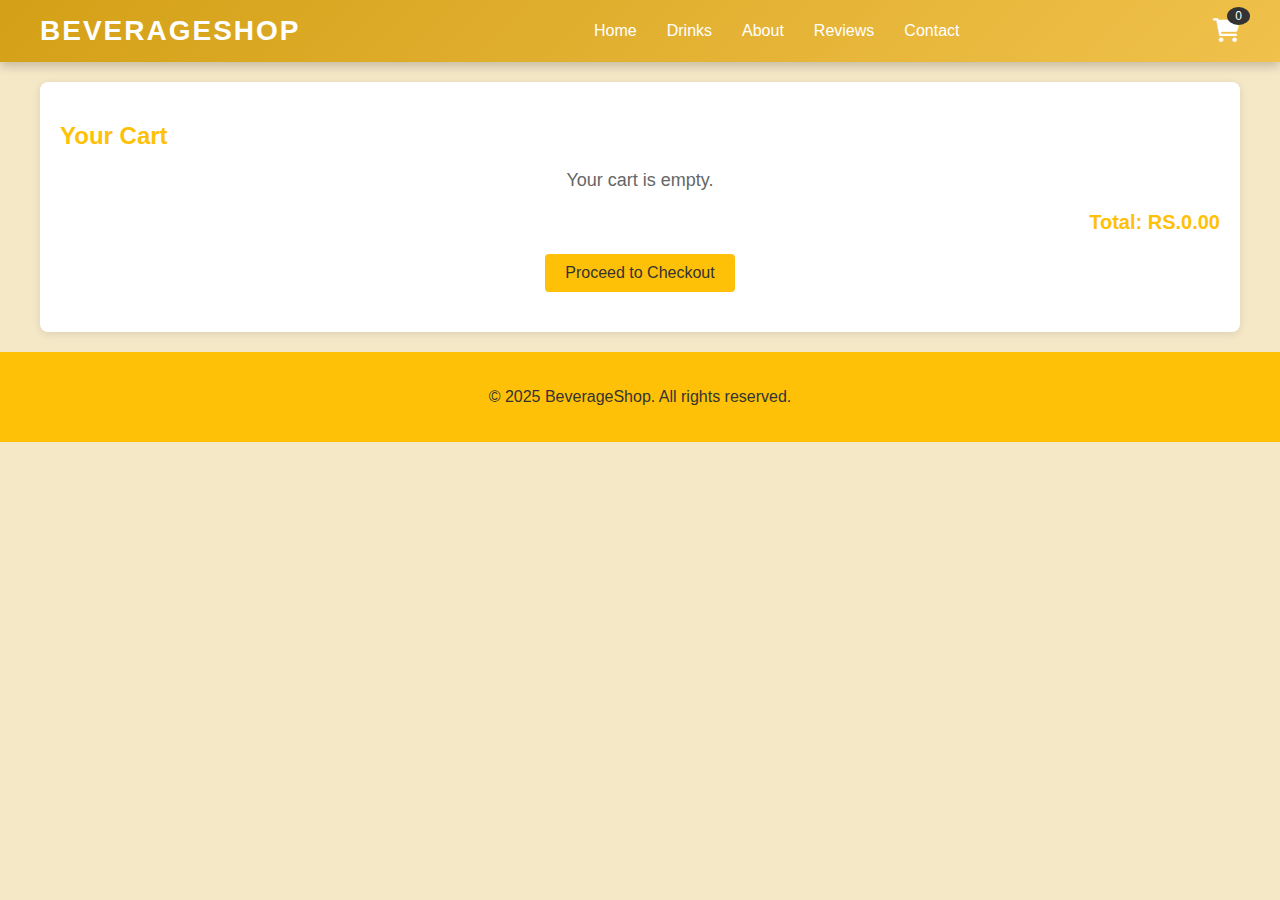
<file: cart.html>
<!DOCTYPE html>
<html lang="en">
<head>
    <meta charset="UTF-8">
    <meta name="viewport" content="width=device-width, initial-scale=1.0">
    <title>BeverageShop - Cart</title>
    <link rel="stylesheet" href="cart.css">
    <link rel="stylesheet" href="https://cdnjs.cloudflare.com/ajax/libs/font-awesome/6.0.0-beta3/css/all.min.css">
</head>
<body>
    <header>
        <div class="logo">BeverageShop</div>
        <nav>
            <ul>
                <li><a href="index.html">Home</a></li>
                <li><a href="menu.html">Drinks</a></li>
                <li><a href="index.html#about">About</a></li>
                <li><a href="index.html#reviews">Reviews</a></li>
                <li><a href="index.html#contact">Contact</a></li>
            </ul>
        </nav>
        <div class="header-actions">
            <div class="cart">
                <i class="fas fa-shopping-cart"></i>
                <span id="cartCount">0</span>
            </div>
        </div>
    </header>

    <main>
        <section class="cart-container">
            <h2>Your Cart</h2>
            <div id="cartItems"></div>
            <div class="cart-total">
                <p>Total: RS.<span id="cartTotal">0.00</span></p>
            </div>
            <button class="checkout-btn" onclick="window.location.href='payment.html'">Proceed to Checkout</button>
        </section>
    </main>

    <footer>
        <p>© 2025 BeverageShop. All rights reserved.</p>
    </footer>

    <script src="cartManager.js"></script>
    <script src="cart.js"></script>
</body>
</html>
</file>
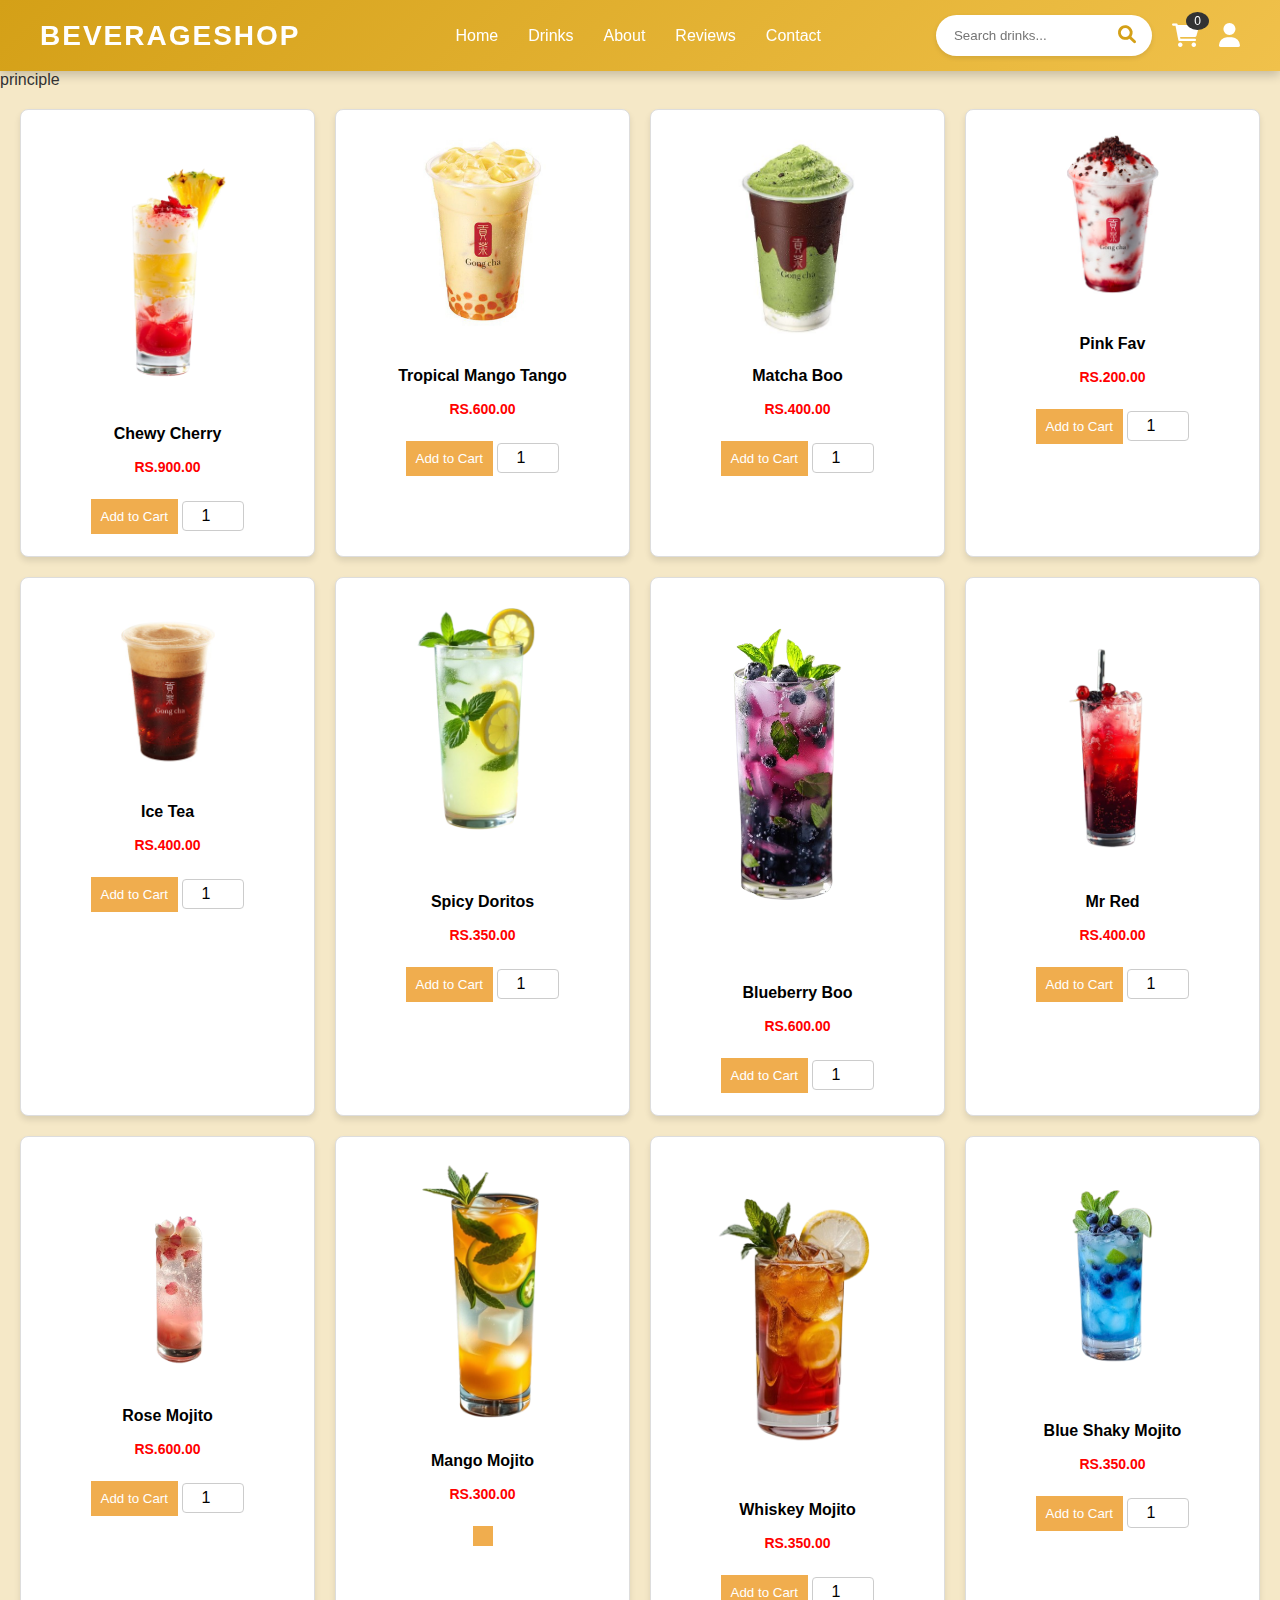
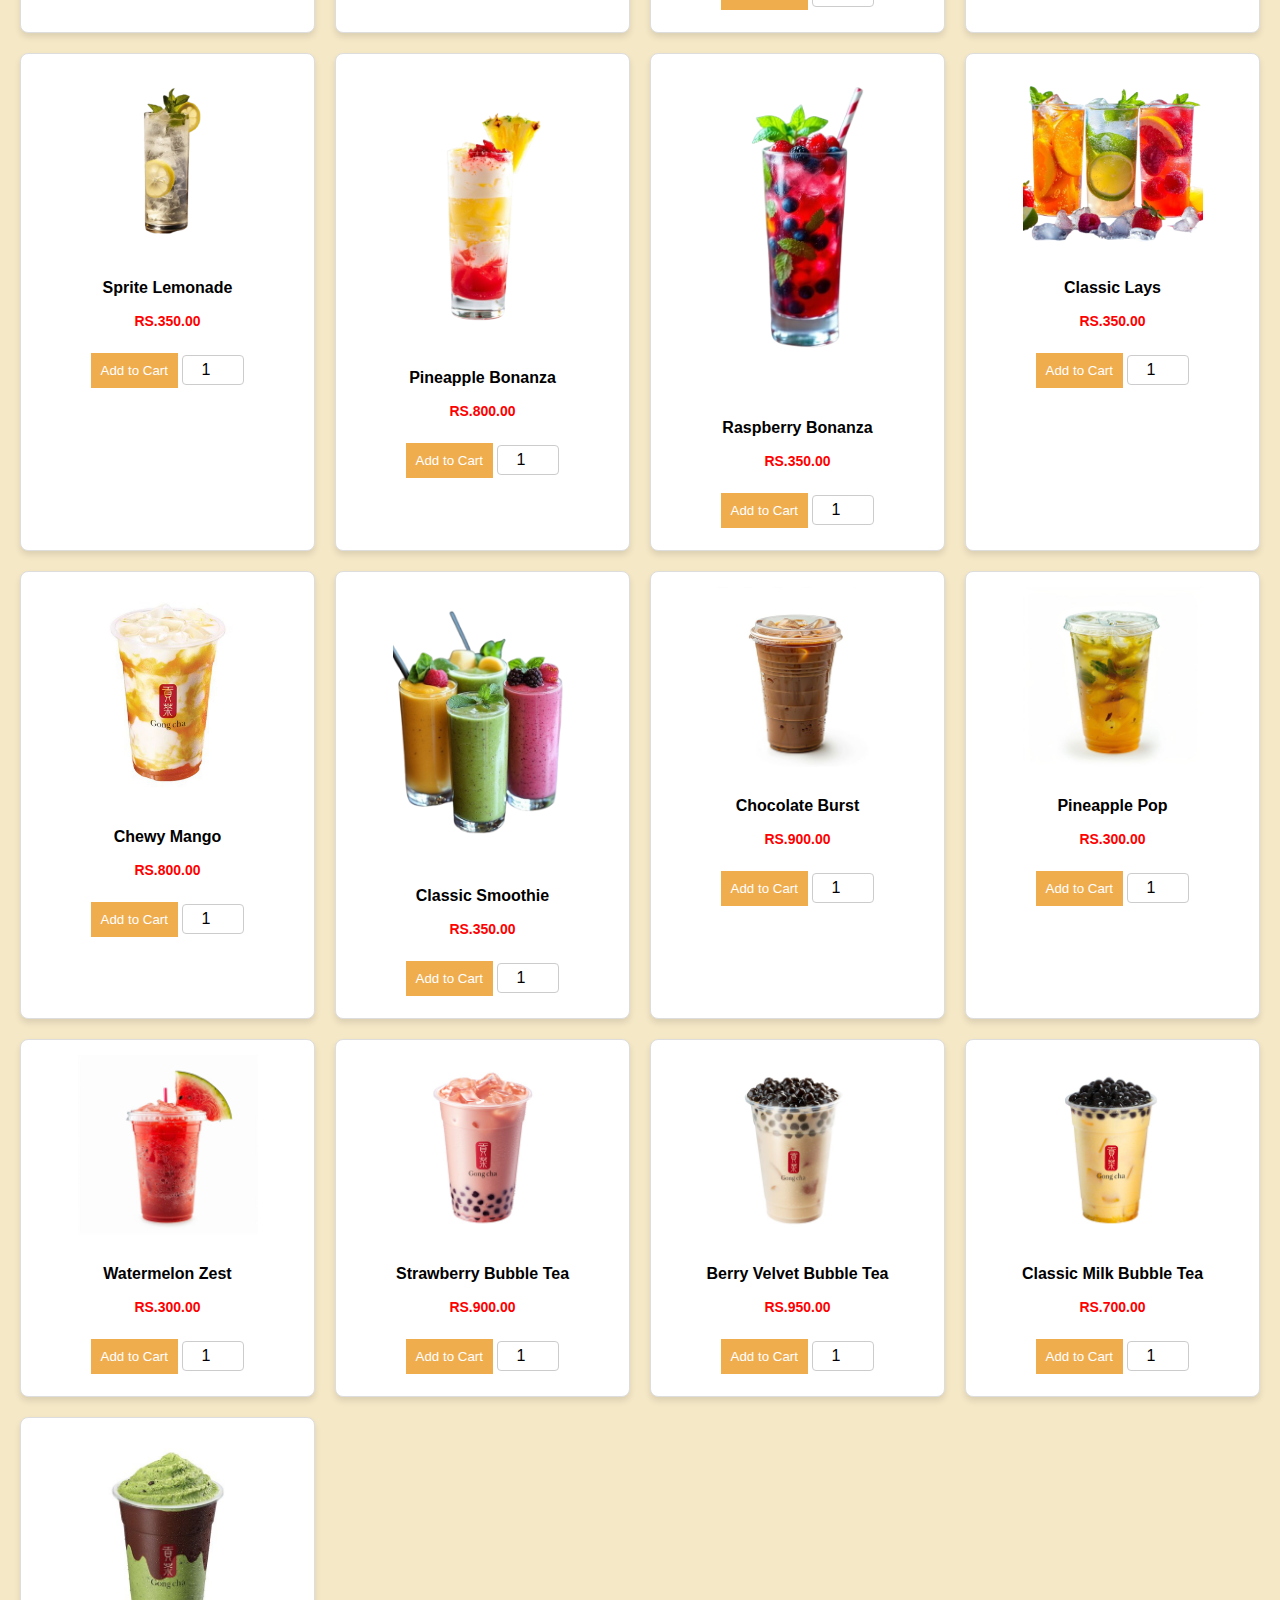
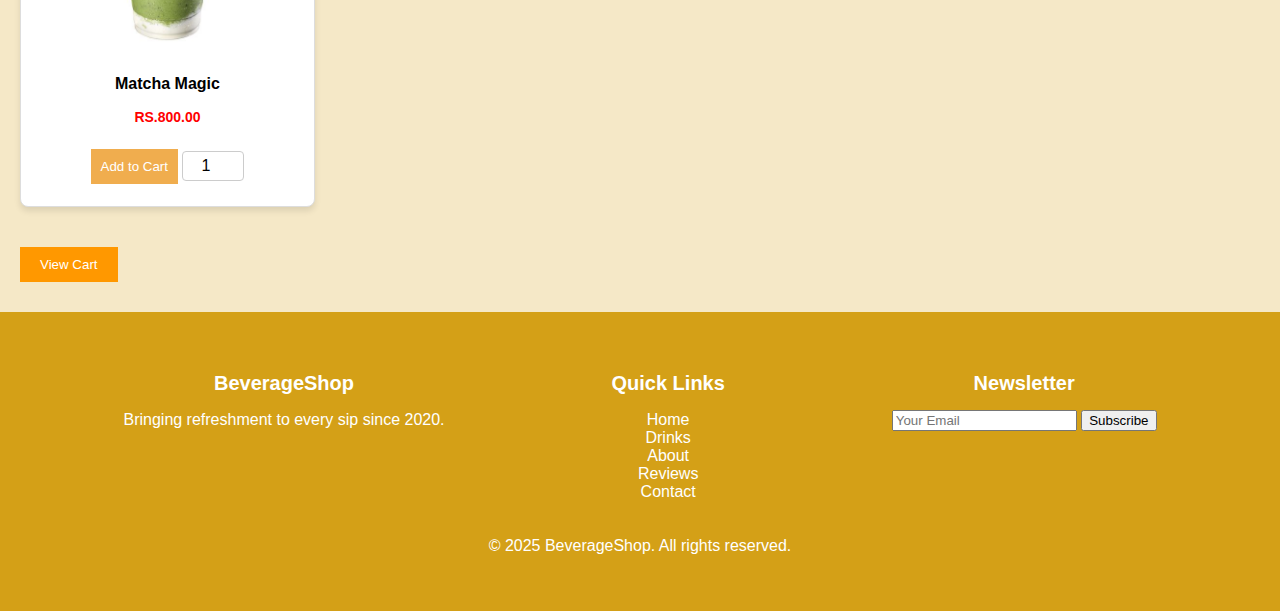
<file: menu.html>
<!DOCTYPE html>
<html lang="en">
<head>
    <meta charset="UTF-8">
    <meta name="viewport" content="width=device-width, initial-scale=1.0">
    <title>BeverageShop</title>
    <link rel="stylesheet" href="menu.css">
    <link rel="stylesheet" href="https://cdnjs.cloudflare.com/ajax/libs/font-awesome/6.0.0-beta3/css/all.min.css">
</head>
<body>
    <header>
        <div class="logo">BeverageShop</div>
        <nav>
            <ul>
                <li><a href="index.html">Home</a></li>
                <li><a href="menu.html">Drinks</a></li>
                <li><a href="#about">About</a></li>
                <li><a href="#reviews">Reviews</a></li>
                <li><a href="#contact">Contact</a></li>
            </ul>
        </nav>
        <div class="header-actions">
            <div class="search-bar">
                <input type="text" id="searchInput" placeholder="Search drinks...">
                <button id="searchButton"><i class="fas fa-search"></i></button>
            </div>
            <div class="cart">
                <i class="fas fa-shopping-cart"></i>
                <span id="cartCount">0</span>
            </div>
            <div class="user-menu">
                <i class="fas fa-user"></i>
                <div class="dropdown">
                    <a href="#login">Login</a>
                    <a href="#register">Register</a>
                </div>
            </div>
        </div>
        <div class="menu-toggle">
            <i class="fas fa-bars"></i>
        </div>
    </header>
    
    <main>
     principle      <section class="menu-items">
        <div class="menu-item">
          <img src="image/10-removebg-preview.png" alt="Chewy Cherry">
          <h3>Chewy Cherry</h3>
          <p>RS.900.00</p>
          <button class="add-to-cart-btn" data-name="Chewy Cherry" data-price="900.00">Add to Cart</button>
          <input type="number" class="quantity-input" min="1" value="1" data-name="Chewy Cherry" data-price="900.00">
        </div>
        <div class="menu-item">
          <img src="image/drink 10.jpg" alt="Tropical Mango Tango">
          <h3>Tropical Mango Tango</h3>
          <p>RS.600.00</p>
          <button class="add-to-cart-btn" data-name="Tropical Mango Tango" data-price="600.00">Add to Cart</button>
          <input type="number" class="quantity-input" min="1" value="1" data-name="Tropical Mango Tango" data-price="600.00">
        </div>
        <div class="menu-item">
          <img src="image/drink 12.jpg" alt="Matcha Boo">
          <h3>Matcha Boo</h3>
          <p>RS.400.00</p>
          <button class="add-to-cart-btn" data-name="Matcha Boo" data-price="400.00">Add to Cart</button>
          <input type="number" class="quantity-input" min="1" value="1" data-name="Matcha Boo" data-price="400.00">
        </div>
        <div class="menu-item">
          <img src="image/drink 11.jpg" alt="Pink Fav">
          <h3>Pink Fav</h3>
          <p>RS.200.00</p>
          <button class="add-to-cart-btn" data-name="Pink Fav" data-price="200.00">Add to Cart</button>
          <input type="number" class="quantity-input" min="1" value="1" data-name="Pink Fav" data-price="200.00">
        </div>
        <div class="menu-item">
          <img src="image/drink 5.jpg" alt="Ice Tea">
          <h3>Ice Tea</h3>
          <p>RS.400.00</p>
          <button class="add-to-cart-btn" data-name="Ice Tea" data-price="400.00">Add to Cart</button>
          <input type="number" class="quantity-input" min="1" value="1" data-name="Ice Tea" data-price="400.00">
        </div>
        <div class="menu-item">
          <img src="image/6-removebg-preview.png" alt="Spicy Doritos">
          <h3>Spicy Doritos</h3>
          <p>RS.350.00</p>
          <button class="add-to-cart-btn" data-name="Spicy Doritos" data-price="350.00">Add to Cart</button>
          <input type="number" class="quantity-input" min="1" value="1" data-name="Spicy Doritos" data-price="350.00">
        </div>
        <div class="menu-item">
          <img src="image/2-removebg-preview.png" alt="Blueberry Boo">
          <h3>Blueberry Boo</h3>
          <p>RS.600.00</p>
          <button class="add-to-cart-btn" data-name="Blueberry Boo" data-price="600.00">Add to Cart</button>
          <input type="number" class="quantity-input" min="1" value="1" data-name="Blueberry Boo" data-price="600.00">
        </div>
        <div class="menu-item">
          <img src="image/3-removebg-preview.png" alt="Mr Red">
          <h3>Mr Red</h3>
          <p>RS.400.00</p>
          <button class="add-to-cart-btn" data-name="Mr Red" data-price="400.00">Add to Cart</button>
          <input type="number" class="quantity-input" min="1" value="1" data-name="Mr Red" data-price="400.00">
        </div>
        <div class="menu-item">
          <img src="image/4-removebg-preview.png" alt="Rose Mojito">
          <h3>Rose Mojito</h3>
          <p>RS.600.00</p>
          <button class="add-to-cart-btn" data-name="Rose Mojito" data-price="600.00">Add to Cart</button>
          <input type="number" class="quantity-input" min="1" value="1" data-name="Rose Mojito" data-price="600.00">
        </div>
        <div class="menu-item">
          <img src="image/5-removebg-preview.png" alt="Mango Mojito">
          <h3>Mango Mojito</h3>
          <p>RS.300.00</p>
          <button class="add-to-cart-btn" data-name="Mango Mojito" Juno        <input type="number" class="quantity-input" min="1" value="1" data-name="Mango Mojito" data-price="300.00">
        </div>
        <div class="menu-item">
          <img src="image/7-removebg-preview.png" alt="Whiskey Mojito">
          <h3>Whiskey Mojito</h3>
          <p>RS.350.00</p>
          <button class="add-to-cart-btn" data-name="Whiskey Mojito" data-price="350.00">Add to Cart</button>
          <input type="number" class="quantity-input" min="1" value="1" data-name="Whiskey Mojito" data-price="350.00">
        </div>
        <div class="menu-item">
          <img src="image/8-removebg-preview.png" alt="Blue Shaky Mojito">
          <h3>Blue Shaky Mojito</h3>
          <p>RS.350.00</p>
          <button class="add-to-cart-btn" data-name="Blue Shaky Mojito" data-price="350.00">Add to Cart</button>
          <input type="number" class="quantity-input" min="1" value="1" data-name="Blue Shaky Mojito" data-price="350.00">
        </div>
        <div class="menu-item">
          <img src="image/9-removebg-preview.png" alt="Sprite Lemonade">
          <h3>Sprite Lemonade</h3>
          <p>RS.350.00</p>
          <button class="add-to-cart-btn" data-name="Sprite Lemonade" data-price="350.00">Add to Cart</button>
          <input type="number" class="quantity-input" min="1" value="1" data-name="Sprite Lemonade" data-price="350.00">
        </div>
        <div class="menu-item">
          <img src="image/10-removebg-preview.png" alt="Pineapple Bonanza">
          <h3>Pineapple Bonanza</h3>
          <p>RS.800.00</p>
          <button class="add-to-cart-btn" data-name="Pineapple Bonanza" data-price="800.00">Add to Cart</button>
          <input type="number" class="quantity-input" min="1" value="1" data-name="Pineapple Bonanza" data-price="800.00">
        </div>
        <div class="menu-item">
          <img src="image/11-removebg-preview.png" alt="Raspberry Bonanza">
          <h3>Raspberry Bonanza</h3>
          <p>RS.350.00</p>
          <button class="add-to-cart-btn" data-name="Raspberry Bonanza" data-price="350.00">Add to Cart</button>
          <input type="number" class="quantity-input" min="1" value="1" data-name="Raspberry Bonanza" data-price="350.00">
        </div>
        <div class="menu-item">
          <img src="image/13-removebg-preview.png" alt="Classic Lays">
          <h3>Classic Lays</h3>
          <p>RS.350.00</p>
          <button class="add-to-cart-btn" data-name="Classic Lays" data-price="350.00">Add to Cart</button>
          <input type="number" class="quantity-input" min="1" value="1" data-name="Classic Lays" data-price="350.00">
        </div>
        <div class="menu-item">
          <img src="image/drink 3.jpg" alt="Chewy Mango">
          <h3>Chewy Mango</h3>
          <p>RS.800.00</p>
          <button class="add-to-cart-btn" data-name="Chewy Mango" data-price="800.00">Add to Cart</button>
          <input type="number" class="quantity-input" min="1" value="1" data-name="Chewy Mango" data-price="800.00">
        </div>
        <div class="menu-item">
          <img src="image/14-removebg-preview.png" alt="Classic Smoothie">
          <h3>Classic Smoothie</h3>
          <p>RS.350.00</p>
          <button class="add-to-cart-btn" data-name="Classic Smoothie" data-price="350.00">Add to Cart</button>
          <input type="number" class="quantity-input" min="1" value="1" data-name="Classic Smoothie" data-price="350.00">
        </div>
        <div class="menu-item">
          <img src="image/drink 4.jpg" alt="Chocolate Burst">
          <h3>Chocolate Burst</h3>
          <p>RS.900.00</p>
          <button class="add-to-cart-btn" data-name="Chocolate Burst" data-price="900.00">Add to Cart</button>
          <input type="number" class="quantity-input" min="1" value="1" data-name="Chocolate Burst" data-price="900.00">
        </div>
        <div class="menu-item">
          <img src="image/drink 2.jpg" alt="Pineapple Pop">
          <h3>Pineapple Pop</h3>
          <p>RS.300.00</p>
          <button class="add-to-cart-btn" data-name="Pineapple Pop" data-price="300.00">Add to Cart</button>
          <input type="number" class="quantity-input" min="1" value="1" data-name="Pineapple Pop" data-price="300.00">
        </div>
        <div class="menu-item">
          <img src="image/drink 6.jpg" alt="Watermelon Zest">
          <h3>Watermelon Zest</h3>
          <p>RS.300.00</p>
          <button class="add-to-cart-btn" data-name="Watermelon Zest" data-price="300.00">Add to Cart</button>
          <input type="number" class="quantity-input" min="1" value="1" data-name="Watermelon Zest" data-price="300.00">
        </div>
        <div class="menu-item">
          <img src="image/drink 7.jpg" alt="Strawberry Bubble Tea">
          <h3>Strawberry Bubble Tea</h3>
          <p>RS.900.00</p>
          <button class="add-to-cart-btn" data-name="Strawberry Bubble Tea" data-price="900.00">Add to Cart</button>
          <input type="number" class="quantity-input" min="1" value="1" data-name="Strawberry Bubble Tea" data-price="900.00">
        </div>
        <div class="menu-item">
          <img src="image/drink 8.jpg" alt="Berry Velvet Bubble Tea">
          <h3>Berry Velvet Bubble Tea</h3>
          <p>RS.950.00</p>
          <button class="add-to-cart-btn" data-name="Berry Velvet Bubble Tea" data-price="950.00">Add to Cart</button>
          <input type="number" class="quantity-input" min="1" value="1" data-name="Berry Velvet Bubble Tea" data-price="950.00">
        </div>
        <div class="menu-item">
          <img src="image/drink 9.jpg" alt="Classic Milk Bubble Tea">
          <h3>Classic Milk Bubble Tea</h3>
          <p>RS.700.00</p>
          <button class="add-to-cart-btn" data-name="Classic Milk Bubble Tea" data-price="700.00">Add to Cart</button>
          <input type="number" class="quantity-input" min="1" value="1" data-name="Classic Milk Bubble Tea" data-price="700.00">
        </div>
        <div class="menu-item">
          <img src="image/drink 12.jpg" alt="Matcha Magic">
          <h3>Matcha Magic</h3>
          <p>RS.800.00</p>
          <button class="add-to-cart-btn" data-name="Matcha Magic" data-price="800.00">Add to Cart</button>
          <input type="number" class="quantity-input" min="1" value="1" data-name="Matcha Magic" data-price="800.00">
        </div>
      </section>
    </main>
  
    <button class="view-cart-btn" onclick="window.location.href='cart.html'">View Cart</button>
  
    <footer>
        <div class="footer-content">
            <div class="footer-section">
                <h3>BeverageShop</h3>
                <p>Bringing refreshment to every sip since 2020.</p>
            </div>
            <div class="footer-section">
                <h3>Quick Links</h3>
                <ul>
                <li><a href="index.html">Home</a></li>
                <li><a href="menu.html">Drinks</a></li>
                <li><a href="index.html#about">About</a></li>
                <li><a href="index.html#reviews">Reviews</a></li>
                <li><a href="index.html#contact">Contact</a></li>
            </ul>
            </div>
            <div class="footer-section">
                <h3>Newsletter</h3>
                <form id="newsletterForm">
                    <input type="email" placeholder="Your Email" required>
                    <button type="submit">Subscribe</button>
                </form>
            </div>
        </div>
        <p>© 2025 BeverageShop. All rights reserved.</p>
    </footer>

    <script src="cartManager.js"></script>
    <script src="index.js"></script>
</body>
</html>
</file>
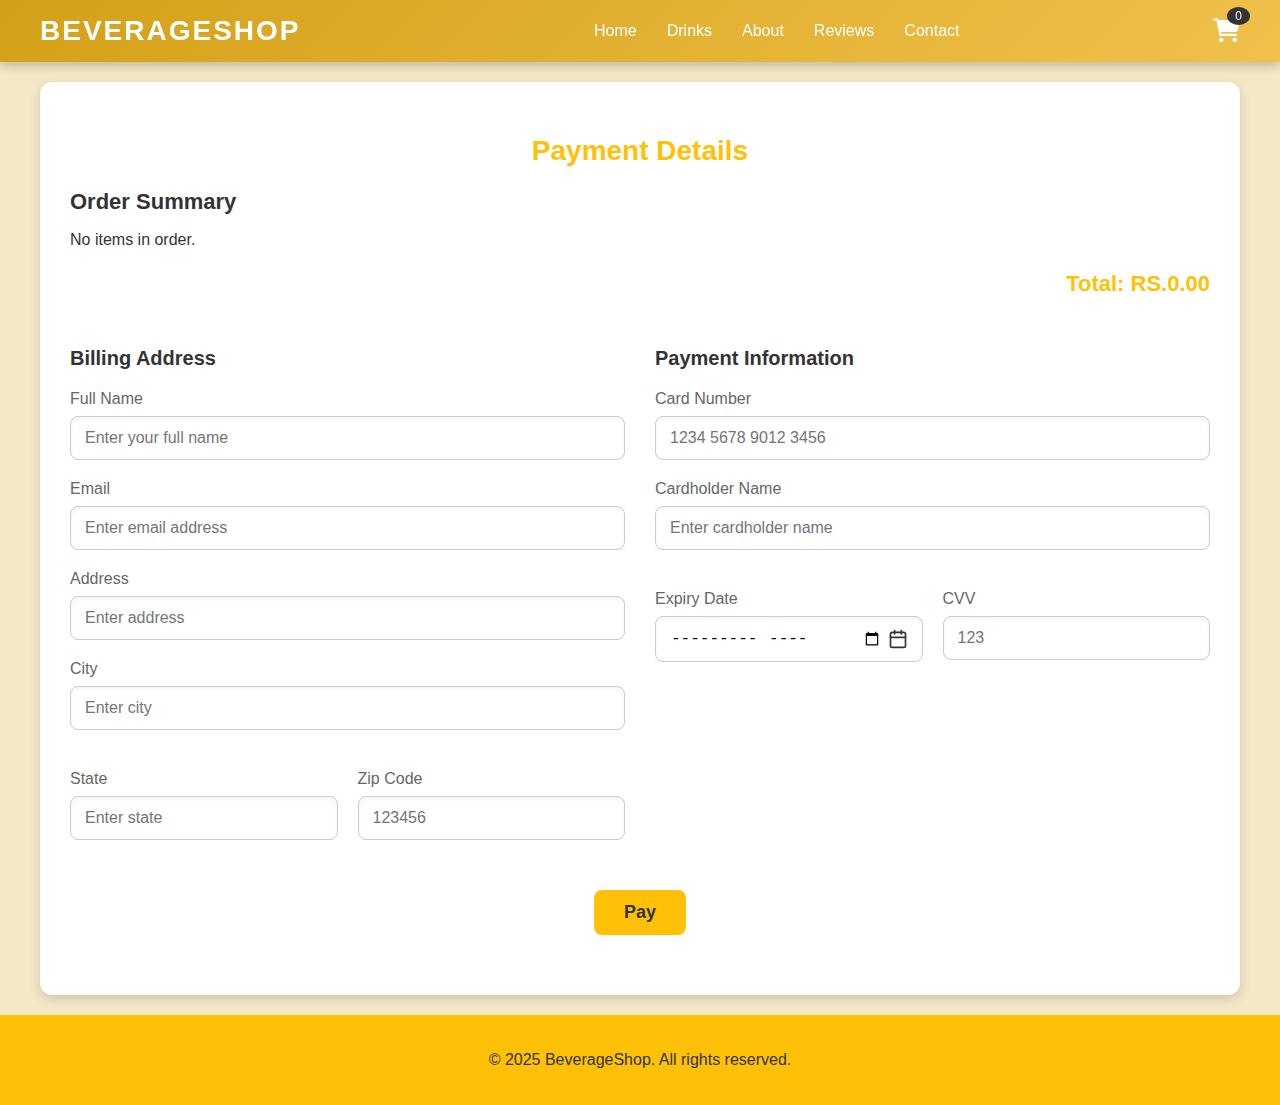
<file: payment.html>
<!DOCTYPE html>
<html lang="en">
<head>
    <meta charset="UTF-8">
    <meta name="viewport" content="width=device-width, initial-scale=1.0">
    <title>BeverageShop - Payment</title>
    <link rel="stylesheet" href="payment.css">
    <link rel="stylesheet" href="https://cdnjs.cloudflare.com/ajax/libs/font-awesome/6.0.0-beta3/css/all.min.css">
</head>
<body>
    <header>
        <div class="logo">BeverageShop</div>
        <nav>
            <ul>
                <li><a href="index.html">Home</a></li>
                <li><a href="menu.html">Drinks</a></li>
                <li><a href="index.html#about">About</a></li>
                <li><a href="index.html#reviews">Reviews</a></li>
                <li><a href="index.html#contact">Contact</a></li>
            </ul>
        </nav>
        <div class="header-actions">
            <div class="cart">
                <i class="fas fa-shopping-cart"></i>
                <span id="cartCount">0</span>
            </div>
        </div>
    </header>

    <main>
        <section class="payment-container">
            <h2>Payment Details</h2>
            <div class="order-summary">
                <h3>Order Summary</h3>
                <div id="orderItems"></div>
                <div class="order-total">
                    <p>Total: RS.<span id="orderTotal">0.00</span></p>
                </div>
            </div>
            <form id="paymentForm">
                <div class="form-row">
                    <div class="form-col">
                        <h3>Billing Address</h3>
                        <div class="input-box">
                            <label for="fullName">Full Name</label>
                            <input type="text" id="fullName" placeholder="Enter your full name" required>
                        </div>
                        <div class="input-box">
                            <label for="email">Email</label>
                            <input type="email" id="email" placeholder="Enter email address" required>
                        </div>
                        <div class="input-box">
                            <label for="address">Address</label>
                            <input type="text" id="address" placeholder="Enter address" required>
                        </div>
                        <div class="input-box">
                            <label for="city">City</label>
                            <input type="text" id="city" placeholder="Enter city" required>
                        </div>
                        <div class="flex">
                            <div class="input-box">
                                <label for="state">State</label>
                                <input type="text" id="state" placeholder="Enter state" required>
                            </div>
                            <div class="input-box">
                                <label for="zip">Zip Code</label>
                                <input type="number" id="zip" placeholder="123456" required>
                            </div>
                        </div>
                    </div>
                    <div class="form-col">
                        <h3>Payment Information</h3>
                        <div class="input-box">
                            <label for="cardNumber">Card Number</label>
                            <input type="text" id="cardNumber" placeholder="1234 5678 9012 3456" maxlength="19" required>
                        </div>
                        <div class="input-box">
                            <label for="cardName">Cardholder Name</label>
                            <input type="text" id="cardName" placeholder="Enter cardholder name" required>
                        </div>
                        <div class="flex">
                            <div class="input-box">
                                <label for="expiry">Expiry Date</label>
                                <input type="month" id="expiry" required>
                            </div>
                            <div class="input-box">
                                <label for="cvv">CVV</label>
                                <input type="password" id="cvv" placeholder="123" maxlength="4" required>
                            </div>
                        </div>
                    </div>
                </div>
                <button type="submit" class="pay-btn">Pay</button>
            </form>
        </section>
    </main>

    <footer>
        <p>© 2025 BeverageShop. All rights reserved.</p>
    </footer>

    <script src="payment.js"></script>
</body>
</html>
</file>
<file: cart.css>
body {
    font-family: 'Poppins', Arial, sans-serif;
    margin: 0;
    padding: 0;
    background-color: #f5e8c7;
    color: #333;
    overflow-x: hidden;
}

header {
    display: flex;
    justify-content: space-between;
    align-items: center;
    padding: 15px 40px;
    background: linear-gradient(135deg, #d4a017, #f0c14b);
    box-shadow: 0 4px 10px rgba(0,0,0,0.2);
    position: sticky;
    top: 0;
    z-index: 1000;
}

.logo {
    font-size: 28px;
    font-weight: 700;
    color: #fff;
    text-transform: uppercase;
    letter-spacing: 2px;
}

nav ul {
    list-style: none;
    display: flex;
    gap: 30px;
    margin: 0;
}

nav ul li a {
    text-decoration: none;
    color: #fff;
    font-weight: 500;
    transition: color 0.3s, transform 0.3s;
}

nav ul li a:hover {
    color: #333;
    transform: translateY(-2px);
}

.header-actions {
    display: flex;
    align-items: center;
    gap: 20px;
}

.search-bar {
    display: flex;
    align-items: center;
    background: #fff;
    border-radius: 25px;
    padding: 5px 10px;
    box-shadow: 0 2px 5px rgba(0,0,0,0.1);
}

.search-bar input {
    border: none;
    padding: 8px;
    border-radius: 20px;
    outline: none;
    width: 150px;
    transition: width 0.3s;
}

.search-bar input:focus {
    width: 200px;
}

.search-bar button {
    background: none;
    border: none;
    color: #d4a017;
    cursor: pointer;
    font-size: 18px;
}

.cart {
    position: relative;
    color: #fff;
    font-size: 24px;
    cursor: pointer;
}

#cartCount {
    position: absolute;
    top: -10px;
    right: -10px;
    background: #333;
    color: #fff;
    border-radius: 50%;
    padding: 2px 8px;
    font-size: 12px;
}
main {
    max-width: 1200px;
    margin: 20px auto;
    padding: 0 20px;
}
.cart-container {
    background-color: #fff;
    padding: 20px;
    border-radius: 8px;
    box-shadow: 0 2px 8px rgba(0, 0, 0, 0.1);
}
.cart-container h2 {
    color: #ffc107;
    margin-bottom: 20px;
}
.cart-item {
    display: flex;
    justify-content: space-between;
    align-items: center;
    padding: 10px 0;
    border-bottom: 1px solid #eee;
}
.cart-item:last-child {
    border-bottom: none;
}
.cart-item-details {
    flex-grow: 1;
}
.cart-item-details h3 {
    margin: 0;
    font-size: 18px;
    color: #333;
}
.cart-item-details p {
    margin: 5px 0;
    color: #666;
}
.cart-item input {
    width: 60px;
    padding: 5px;
    border: 1px solid #ccc;
    border-radius: 4px;
}
.cart-item button {
    background-color: #ff4444;
    color: #fff;
    border: none;
    padding: 8px 12px;
    border-radius: 4px;
    cursor: pointer;
}
.cart-item button:hover {
    background-color: #cc0000;
}
.cart-total {
    margin-top: 20px;
    text-align: right;
}
.cart-total p {
    font-size: 20px;
    font-weight: bold;
    color: #ffc107;
}
.checkout-btn {
    display: block;
    margin: 20px auto;
    padding: 10px 20px;
    background-color: #ffc107;
    color: #333;
    border: none;
    border-radius: 4px;
    font-size: 16px;
    cursor: pointer;
}
.checkout-btn:hover {
    background-color: #ffeb3b;
}
.empty-cart {
    text-align: center;
    color: #666;
    font-size: 18px;
}
footer {
    background-color: #ffc107;
    padding: 20px;
    text-align: center;
    color: #333;
    margin-top: 20px;
}
@media (max-width: 768px) {
    header {
        flex-wrap: wrap;
    }
    nav ul {
        flex-direction: column;
        gap: 10px;
    }
    .cart-item {
        flex-direction: column;
        align-items: flex-start;
        gap: 10px;
    }
}
</file>
<file: menu.css>
body {
    font-family: 'Poppins', Arial, sans-serif;
    margin: 0;
    padding: 0;
    background-color: #f5e8c7;
    color: #333;
    overflow-x: hidden;
}

header {
    display: flex;
    justify-content: space-between;
    align-items: center;
    padding: 15px 40px;
    background: linear-gradient(135deg, #d4a017, #f0c14b);
    box-shadow: 0 4px 10px rgba(0,0,0,0.2);
    position: sticky;
    top: 0;
    z-index: 1000;
}

.logo {
    font-size: 28px;
    font-weight: 700;
    color: #fff;
    text-transform: uppercase;
    letter-spacing: 2px;
}

nav ul {
    list-style: none;
    display: flex;
    gap: 30px;
    margin: 0;
}

nav ul li a {
    text-decoration: none;
    color: #fff;
    font-weight: 500;
    transition: color 0.3s, transform 0.3s;
}

nav ul li a:hover {
    color: #333;
    transform: translateY(-2px);
}

.header-actions {
    display: flex;
    align-items: center;
    gap: 20px;
}

.search-bar {
    display: flex;
    align-items: center;
    background: #fff;
    border-radius: 25px;
    padding: 5px 10px;
    box-shadow: 0 2px 5px rgba(0,0,0,0.1);
}

.search-bar input {
    border: none;
    padding: 8px;
    border-radius: 20px;
    outline: none;
    width: 150px;
    transition: width 0.3s;
}

.search-bar input:focus {
    width: 200px;
}

.search-bar button {
    background: none;
    border: none;
    color: #d4a017;
    cursor: pointer;
    font-size: 18px;
}

.cart {
    position: relative;
    color: #fff;
    font-size: 24px;
    cursor: pointer;
}

#cartCount {
    position: absolute;
    top: -10px;
    right: -10px;
    background: #333;
    color: #fff;
    border-radius: 50%;
    padding: 2px 8px;
    font-size: 12px;
}
.user-menu {
    position: relative;
    color: #fff;
    font-size: 24px;
    cursor: pointer;
}

.user-menu .dropdown {
    display: none;
    position: absolute;
    top: 30px;
    right: 0;
    background: #fff;
    border-radius: 5px;
    box-shadow: 0 2px 5px rgba(0,0,0,0.2);
    z-index: 1000;
}

.user-menu:hover .dropdown {
    display: block;
}

.dropdown a {
    display: block;
    padding: 10px 20px;
    color: #333;
    text-decoration: none;
    transition: background 0.3s;
}

.dropdown a:hover {
    background: #d4a017;
    color: #fff;
}

.menu-toggle {
    display: none;
    color: #fff;
    font-size: 24px;
    cursor: pointer;
}


footer {
    background: #d4a017;
    color: #fff;
    padding: 40px 20px;
    text-align: center;
}

.footer-content {
    display: flex;
    justify-content: space-around;
    max-width: 1200px;
    margin: 0 auto 20px;
}

.footer-section h3 {
    font-size: 20px;
    margin-bottom: 15px;
}

.footer-section ul {
    list-style: none;
    padding: 0;
}

.footer-section ul li a {
    color: #fff;
    text-decoration: none;
    font-size: 16px;
}

.footer-section ul li a:hover {
    color: #333;
}

@media (max-width: 768px) {

    .footer-content {
        flex-direction: column;
        gap: 20px;
    }
}

/* Menu Items Section */
.menu-items {
    display: grid;
    grid-template-columns: repeat(4, 1fr);
    gap: 20px;
    padding: 20px;
}

.menu-item {
    border: 1px solid #ddd;
    border-radius: 8px;
    text-align: center;
    padding: 15px;
    background: white;
    box-shadow: 0 4px 6px rgba(0, 0, 0, 0.1);
    transition: transform 0.3s;
}

.menu-item:hover {
    transform: scale(1.05); /* Enlarge the entire menu item */
}

.menu-item img {
    width: 180px; /* Increased width from 120px */
    margin-bottom: 10px;
    transition: transform 0.3s;
}

.menu-item:hover img {
    transform: scale(1.2); /* Larger zoom effect */
}


.menu-item h3 {
    font-size: 16px;
    color: black;
}

.menu-item p {
    color: red;
    font-size: 14px;
    font-weight: bold;
}

  /* Footer */
.footer {
    background-color: #24262b; 
    padding: 40px 20px; 
    color: #ffffff; 
}

.f_container {
    max-width: 1200px; 
    margin: 0 auto; 
}

.row {
    display: flex; 
    justify-content: space-between; 
    flex-wrap: wrap; 
}

  /* Additional CSS for cart */
    .cart-container {
      border: 1px solid #ccc;
      padding: 15px;
      margin: 20px 0;
      max-width: 300px;
      background-color: #f9f9f9;
    }

    .cart-item {
      display: flex;
      justify-content: space-between;
      margin-bottom: 10px;
    }

    .cart-item h4 {
      font-size: 16px;
      margin: 0;
    }

    .cart-item p {
      font-size: 14px;
      margin: 0;
    }

    .add-to-cart-btn {
      background-color: #f0ad4e;
      border: none;
      padding: 10px;
      cursor: pointer;
      color: white;
      margin-top: 10px;
    }

    .add-to-cart-btn:hover {
      background-color: #e69b34;
    }

    .checkout-btn {
      background-color: #5bc0de;
      border: none;
      padding: 10px;
      cursor: pointer;
      color: white;
      margin-top: 20px;
    }

    .checkout-btn:hover {
      background-color: #31b0d5;
    }

    .cart-container {
        margin: 20px 0;
        padding: 10px;
        border: 1px solid #ccc;
        background: #f9f9f9;
      }
      
      .cart-item {
        display: flex;
        justify-content: space-between;
        margin-bottom: 10px;
      }
      
      .checkout-btn, .view-cart-btn {
        background-color: #ff9800;
        color: #fff;
        border: none;
        padding: 10px 20px;
        cursor: pointer;
        margin-bottom: 30px;
        margin-left: 20px;
        margin-top: 20px;
      }
      
      .checkout-btn:hover, .view-cart-btn:hover {
        background-color: #e68900;
      }
      
  /* Style for the quantity input */
.quantity-input {
    width: 50px; /* Adjust width as needed */
    padding: 5px; /* Add some padding */
    font-size: 16px; /* Font size for better readability */
    border: 1px solid #ccc; /* Light gray border */
    border-radius: 4px; /* Rounded corners */
    text-align: center; /* Center the text inside the input */
    margin-top: 10px; /* Space between the input and other elements */
    margin-bottom: 10px; /* Space below the input */
  }
  
  .quantity-input:focus {
    border-color: #f39c12; /* Highlight border color on focus */
    outline: none; /* Remove default outline */
    box-shadow: 0 0 5px rgba(243, 156, 18, 0.5); /* Add a subtle glow */
  }
</file>
<file: payment.css>
body {
    font-family: 'Poppins', Arial, sans-serif;
    margin: 0;
    padding: 0;
    background-color: #f5e8c7;
    color: #333;
    overflow-x: hidden;
}

header {
    display: flex;
    justify-content: space-between;
    align-items: center;
    padding: 15px 40px;
    background: linear-gradient(135deg, #d4a017, #f0c14b);
    box-shadow: 0 4px 10px rgba(0,0,0,0.2);
    position: sticky;
    top: 0;
    z-index: 1000;
}

.logo {
    font-size: 28px;
    font-weight: 700;
    color: #fff;
    text-transform: uppercase;
    letter-spacing: 2px;
}

nav ul {
    list-style: none;
    display: flex;
    gap: 30px;
    margin: 0;
}

nav ul li a {
    text-decoration: none;
    color: #fff;
    font-weight: 500;
    transition: color 0.3s, transform 0.3s;
}

nav ul li a:hover {
    color: #333;
    transform: translateY(-2px);
}

.header-actions {
    display: flex;
    align-items: center;
    gap: 20px;
}

.search-bar {
    display: flex;
    align-items: center;
    background: #fff;
    border-radius: 25px;
    padding: 5px 10px;
    box-shadow: 0 2px 5px rgba(0,0,0,0.1);
}

.search-bar input {
    border: none;
    padding: 8px;
    border-radius: 20px;
    outline: none;
    width: 150px;
    transition: width 0.3s;
}

.search-bar input:focus {
    width: 200px;
}

.search-bar button {
    background: none;
    border: none;
    color: #d4a017;
    cursor: pointer;
    font-size: 18px;
}

.cart {
    position: relative;
    color: #fff;
    font-size: 24px;
    cursor: pointer;
}

#cartCount {
    position: absolute;
    top: -10px;
    right: -10px;
    background: #333;
    color: #fff;
    border-radius: 50%;
    padding: 2px 8px;
    font-size: 12px;
}
main {
    max-width: 1200px;
    margin: 20px auto;
    padding: 0 20px;
}
.payment-container {
    background-color: #fff;
    padding: 30px;
    border-radius: 12px;
    box-shadow: 0 4px 12px rgba(0, 0, 0, 0.15);
}
.payment-container h2 {
    color: #ffc107;
    margin-bottom: 20px;
    font-size: 28px;
    text-align: center;
}
.order-summary {
    margin-bottom: 30px;
}
.order-summary h3 {
    color: #333;
    margin-bottom: 15px;
    font-size: 22px;
}
.order-item {
    display: flex;
    justify-content: space-between;
    padding: 12px 0;
    border-bottom: 1px solid #eee;
    font-size: 16px;
}
.order-item:last-child {
    border-bottom: none;
}
.order-total {
    margin-top: 20px;
    text-align: right;
}
.order-total p {
    font-size: 22px;
    font-weight: bold;
    color: #ffc107;
}
#paymentForm {
    margin-top: 30px;
}
.form-row {
    display: flex;
    gap: 30px;
    flex-wrap: wrap;
    justify-content: space-between;
}
.form-col {
    flex: 1 1 45%;
    min-width: 300px;
    box-sizing: border-box;
}
.form-col h3 {
    color: #333;
    margin-bottom: 15px;
    font-size: 20px;
}
.input-box {
    margin: 20px 0;
    position: relative;
}
.input-box label {
    display: block;
    margin-bottom: 8px;
    color: #666;
    font-weight: 500;
}
.input-box input {
    width: 100%;
    padding: 12px 14px;
    border: 1px solid #ccc;
    border-radius: 8px;
    font-size: 16px;
    background-color: #fff;
    box-shadow: inset 0 2px 4px rgba(0, 0, 0, 0.05);
    transition: all 0.3s ease;
    box-sizing: border-box;
}
.input-box input:focus {
    border-color: #ffc107;
    box-shadow: 0 0 8px rgba(255, 193, 7, 0.3);
    outline: none;
}
.input-box input:hover {
    border-color: #ffeb3b;
}
.input-box input[type="month"] {
    padding-right: 40px;
    background: url('data:image/svg+xml;utf8,<svg xmlns="http://www.w3.org/2000/svg" width="16" height="16" viewBox="0 0 24 24" fill="none" stroke="%23333" stroke-width="2" stroke-linecap="round" stroke-linejoin="round"><rect x="3" y="4" width="18" height="18" rx="2" ry="2"></rect><line x1="16" y1="2" x2="16" y2="6"></line><line x1="8" y1="2" x2="8" y2="6"></line><line x1="3" y1="10" x2="21" y2="10"></line></svg>') no-repeat right 14px center;
    background-size: 20px;
}
.input-box input.warning {
    border-color: #ff4444;
    box-shadow: 0 0 8px rgba(255, 68, 68, 0.3);
}
.flex {
    display: flex;
    gap: 20px;
    flex-wrap: wrap;
}
.flex .input-box {
    flex: 1 1 150px;
    min-width: 120px;
}
.pay-btn {
    display: block;
    margin: 30px auto;
    padding: 12px 30px;
    background-color: #ffc107;
    color: #333;
    border: none;
    border-radius: 8px;
    font-size: 18px;
    font-weight: bold;
    cursor: pointer;
    transition: background-color 0.3s ease, transform 0.2s ease;
}
.pay-btn:hover {
    background-color: #ffeb3b;
    transform: translateY(-2px);
}
.pay-btn:disabled {
    background-color: #ccc;
    cursor: not-allowed;
}
footer {
    background-color: #ffc107;
    padding: 20px;
    text-align: center;
    color: #333;
    margin-top: 20px;
}
@media (max-width: 768px) {
    header {
        flex-wrap: wrap;
    }
    nav ul {
        flex-direction: column;
        gap: 10px;
    }
    .form-row {
        flex-direction: column;
        gap: 15px;
    }
    .form-col {
        flex: 1 1 100%;
        min-width: 100%;
    }
    .flex {
        flex-direction: column;
        gap: 15px;
    }
    .flex .input-box {
        min-width: 100%;
    }
}
</file>
